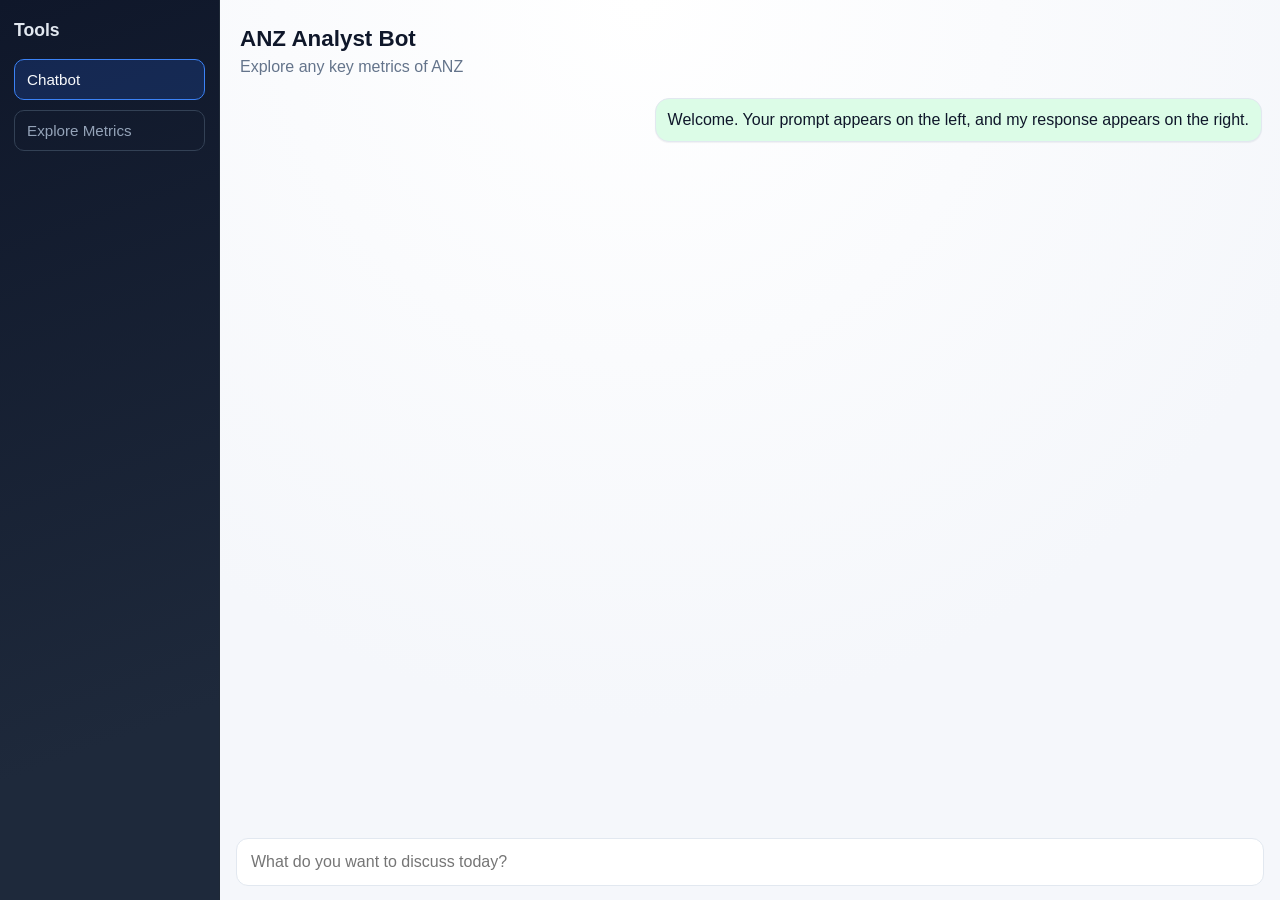
<file: index.html>
<!DOCTYPE html>
<html lang="en">
  <head>
    <meta charset="UTF-8" />
    <meta name="viewport" content="width=device-width, initial-scale=1.0" />
    <title>ANZ Analyst Bot</title>
    <link rel="stylesheet" href="styles.css" />
  </head>
  <body>
    <main class="app">
      <aside class="sidebar" aria-label="Navigation tabs">
        <h1 class="sidebar-title">Tools</h1>
        <button class="tab-button active" data-tab="chatbot" type="button">
          Chatbot
        </button>
        <button class="tab-button" data-tab="explore" type="button">
          Explore Metrics
        </button>
      </aside>

      <section class="workspace">
        <section id="panel-chatbot" class="panel active" aria-label="Chatbot panel">
          <header class="panel-header">
            <h2>ANZ Analyst Bot</h2>
            <p>Explore any key metrics of ANZ</p>
          </header>

          <section id="chat" class="chat" aria-live="polite"></section>

          <form id="composer" class="composer" autocomplete="off">
            <input
              id="promptInput"
              type="text"
              placeholder="What do you want to discuss today?"
              aria-label="Prompt input"
              required
            />
          </form>
        </section>

        <section id="panel-explore" class="panel" aria-label="Explore metrics panel">
          <header class="panel-header">
            <h2>Explore Metrics</h2>
            <p>Select a metric to preview a sample insight.</p>
          </header>

          <div class="metric-controls">
            <label for="metricSelect">Metric</label>
            <select id="metricSelect">
              <option value="">Choose a metric</option>
            </select>
          </div>

          <p id="metricSample" class="metric-sample">
            Pick a metric to display a sample summary.
          </p>

          <section id="graphs" class="graphs" aria-label="Metric graphs"></section>
        </section>
      </section>
    </main>

    <script src="script.js"></script>
  </body>
</html>
</file>
<file: styles.css>
:root {
  --bg: #f5f7fb;
  --panel: #ffffff;
  --sidebar: #0f172a;
  --sidebar-text: #e2e8f0;
  --sidebar-muted: #94a3b8;
  --user: #dbeafe;
  --bot: #dcfce7;
  --text: #0f172a;
  --muted: #64748b;
  --line: #e2e8f0;
  --accent: #2563eb;
}

* {
  box-sizing: border-box;
}

body {
  margin: 0;
  font-family: "Segoe UI", Tahoma, Geneva, Verdana, sans-serif;
  color: var(--text);
  background: radial-gradient(circle at top, #ffffff 0%, var(--bg) 65%);
}

.app {
  min-height: 100vh;
  display: grid;
  grid-template-columns: 220px 1fr;
}

.sidebar {
  padding: 20px 14px;
  background: linear-gradient(160deg, #0f172a 0%, #1e293b 80%);
  color: var(--sidebar-text);
  border-right: 1px solid #1f2937;
  display: flex;
  flex-direction: column;
  gap: 10px;
}

.sidebar-title {
  margin: 0 0 8px;
  font-size: 1.1rem;
  color: var(--sidebar-text);
}

.tab-button {
  border: 1px solid #334155;
  background: transparent;
  color: var(--sidebar-muted);
  border-radius: 10px;
  padding: 11px 12px;
  text-align: left;
  cursor: pointer;
  font-size: 0.95rem;
}

.tab-button:hover {
  color: var(--sidebar-text);
  border-color: #475569;
}

.tab-button.active {
  color: #f8fafc;
  background: rgb(37 99 235 / 20%);
  border-color: #3b82f6;
}

.workspace {
  height: 100vh;
  overflow: hidden;
}

.panel {
  display: none;
  height: 100%;
  flex-direction: column;
  padding: 18px 16px 0;
}

.panel.active {
  display: flex;
}

.panel-header {
  padding: 8px 4px 14px;
}

.panel-header h2 {
  margin: 0;
  font-size: 1.4rem;
}

.panel-header p {
  margin: 6px 0 0;
  color: var(--muted);
}

.chat {
  flex: 1;
  display: flex;
  flex-direction: column;
  gap: 10px;
  overflow-y: auto;
  padding: 8px 2px 18px;
}

.message {
  max-width: min(75%, 620px);
  padding: 10px 12px;
  border-radius: 14px;
  border: 1px solid var(--line);
  box-shadow: 0 1px 1px rgb(15 23 42 / 5%);
  line-height: 1.35;
  white-space: pre-wrap;
}

.message.user {
  align-self: flex-start;
  background: var(--user);
}

.message.bot {
  align-self: flex-end;
  background: var(--bot);
}

.message.typing {
  color: var(--muted);
  font-style: italic;
}

.composer {
  position: sticky;
  bottom: 0;
  background: linear-gradient(
    to bottom,
    rgb(245 247 251 / 0%),
    rgb(245 247 251 / 96%) 28%,
    rgb(245 247 251 / 100%) 52%
  );
  padding: 16px 0 14px;
}

.composer input {
  width: 100%;
  border: 1px solid var(--line);
  border-radius: 12px;
  padding: 14px;
  font-size: 1rem;
  outline: none;
  background: var(--panel);
}

.composer input:focus {
  border-color: #60a5fa;
  box-shadow: 0 0 0 3px rgb(96 165 250 / 20%);
}

#panel-explore {
  overflow-y: auto;
  padding-bottom: 20px;
}

.metric-controls {
  display: flex;
  flex-direction: column;
  gap: 8px;
  max-width: 360px;
  margin: 0 4px;
}

.metric-controls label {
  font-weight: 600;
}

.metric-controls select {
  border: 1px solid var(--line);
  border-radius: 10px;
  padding: 10px;
  font-size: 0.95rem;
  background: #fff;
}

.metric-sample {
  margin: 14px 4px 18px;
  padding: 12px;
  border: 1px solid var(--line);
  border-radius: 10px;
  background: #f8fafc;
  color: #1e293b;
}

.graphs {
  display: grid;
  grid-template-columns: repeat(2, minmax(200px, 1fr));
  gap: 12px;
  padding: 0 4px 4px;
}

.graph-card {
  border: 1px solid var(--line);
  border-radius: 12px;
  background: #fff;
  padding: 10px;
}

.graph-card h3 {
  margin: 0 0 8px;
  font-size: 0.95rem;
  color: #334155;
}

.graph-card svg {
  width: 100%;
  height: 170px;
  display: block;
  background: linear-gradient(to bottom, #f8fafc, #eef2ff);
  border-radius: 8px;
}

@media (max-width: 840px) {
  .app {
    grid-template-columns: 1fr;
    grid-template-rows: auto 1fr;
  }

  .sidebar {
    border-right: 0;
    border-bottom: 1px solid #1f2937;
    flex-direction: row;
    flex-wrap: wrap;
    align-items: center;
    gap: 8px;
  }

  .sidebar-title {
    flex-basis: 100%;
    margin: 0 0 4px;
  }

  .tab-button {
    flex: 1;
    min-width: 145px;
  }

  .workspace {
    height: calc(100vh - 150px);
  }

  .graphs {
    grid-template-columns: 1fr;
  }

  .message {
    max-width: 88%;
  }
}
</file>
